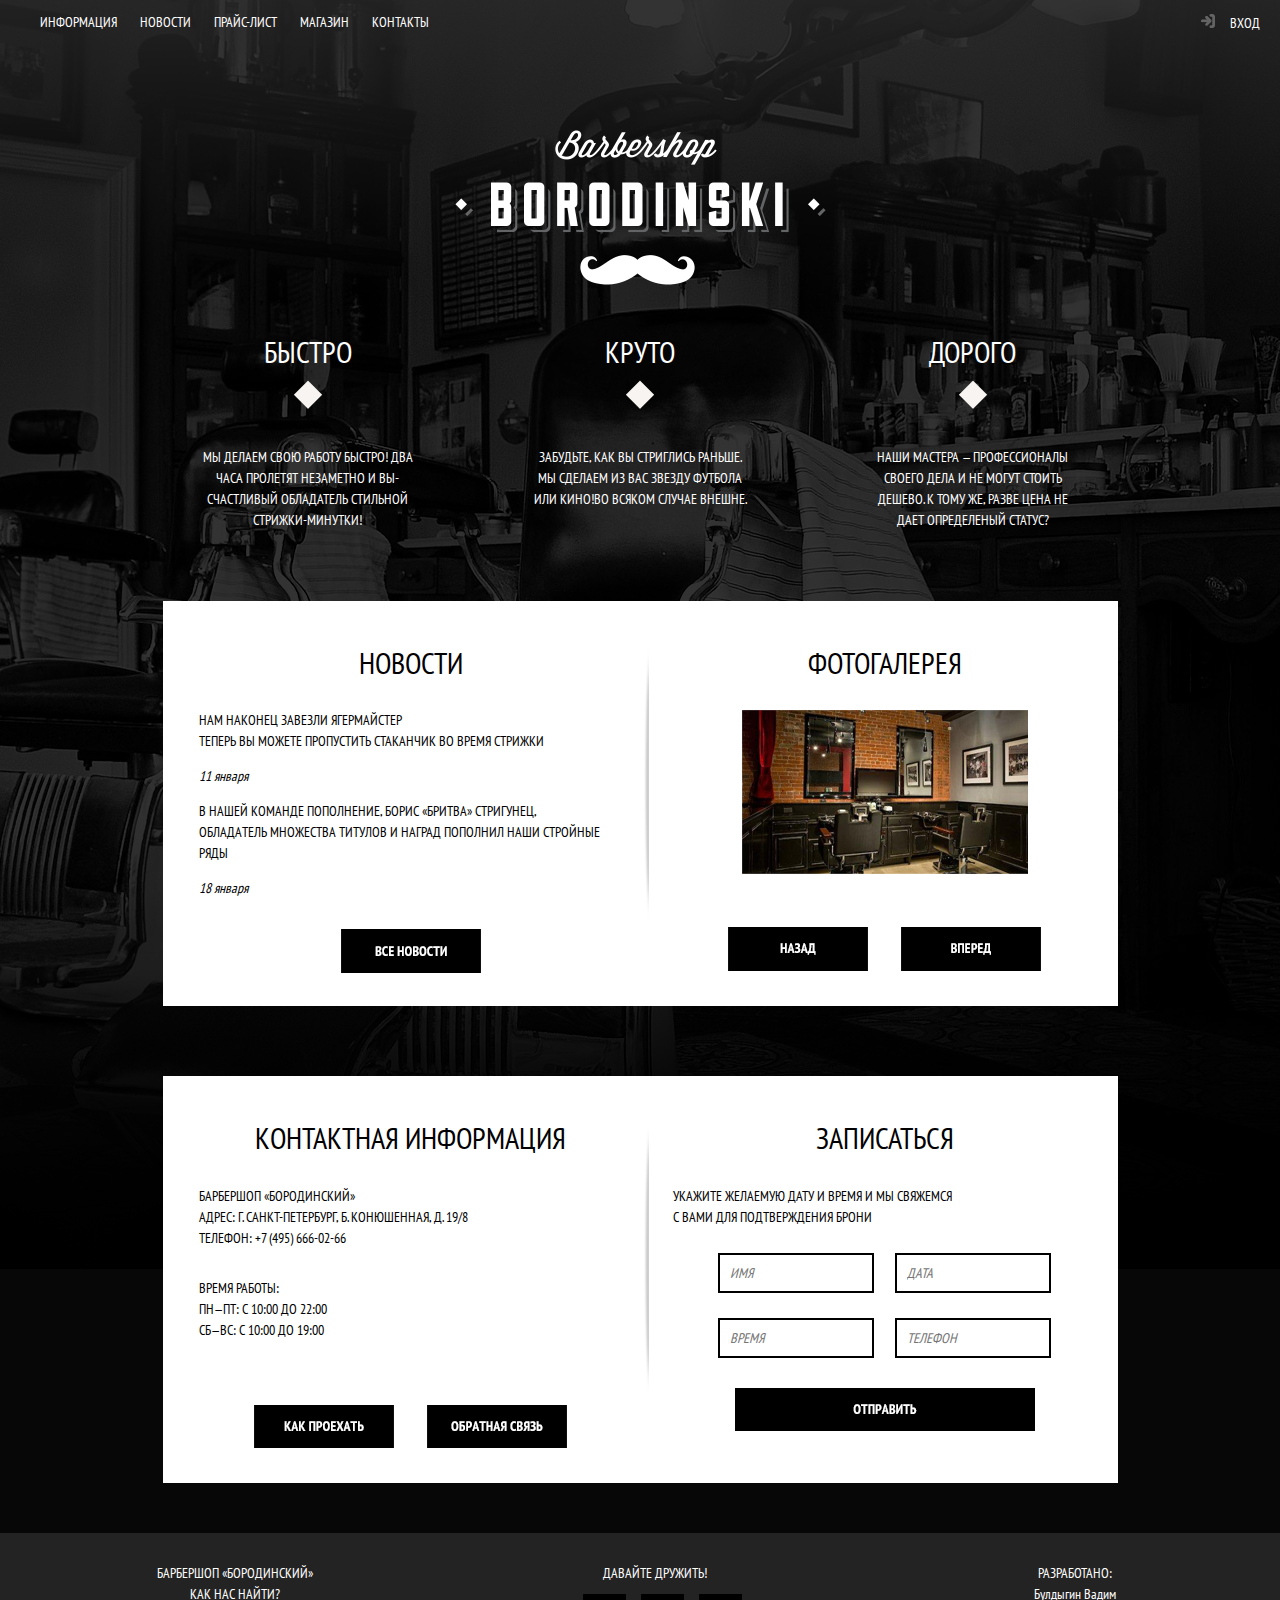
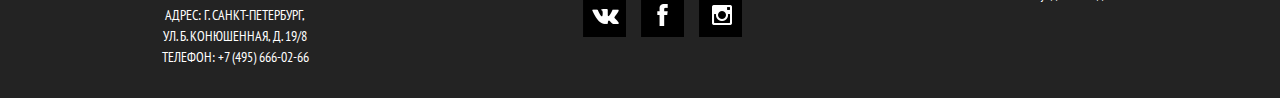
<file: index.html>
<!DOCTYPE html>
<html lang="en">

<head>
    <meta charset="UTF-8">
    <link href="https://fonts.googleapis.com/css?family=PT+Sans+Narrow:700&amp;subset=cyrillic" rel="stylesheet">
    <link href="normalize.css" rel="stylesheet">
    <link href="styles/style.css" rel="stylesheet" type="text/css">
    <title>Barbershop</title>
</head>

<body background="imgs/Background.png" style="background-position: top; background-repeat: no-repeat;">
    <header class="header">
        <div class="nav-menu-wrapper">
            <ul class="nav-menu">
                <li>ИНФОРМАЦИЯ</li>
                <li>НОВОСТИ</li>
                <li>ПРАЙС-ЛИСТ</li>
                <li>МАГАЗИН</li>
                <li>КОНТАКТЫ</li>
                <li class="nav-menu-last-item">
                    <img src="imgs/login.png" alt="ВХОД">ВХОД
                </li>
            </ul>
        </div>
    </header>
    <img class="logo" src="imgs/index-logo.png">
    <section class="advan">
        <div class="divsadvan">
            <div class="advantage">БЫСТРО</div>
            <div class="shape">
                <img src="imgs/Shape 1.png" alt="rombs">
            </div>
            <div class="advtext">
                МЫ ДЕЛАЕМ СВОЮ РАБОТУ БЫСТРО! ДВА<br>
                ЧАСА ПРОЛЕТЯТ НЕЗАМЕТНО И ВЫ-<br>
                СЧАСТЛИВЫЙ ОБЛАДАТЕЛЬ СТИЛЬНОЙ<br>
                СТРИЖКИ-МИНУТКИ!</div>

        </div>
        <div class="divsadvan">
            <div class="advantage">КРУТО</div>
            <div class="shape">
                <img src="imgs/Shape 1.png" alt="rombs">
            </div>
            <div class="advtext">
                ЗАБУДЬТЕ, КАК ВЫ СТРИГЛИСЬ РАНЬШЕ.<br>
                МЫ СДЕЛАЕМ ИЗ ВАС ЗВЕЗДУ ФУТБОЛА<br>
                ИЛИ КИНО!ВО ВСЯКОМ СЛУЧАЕ ВНЕШНЕ.
            </div>
        </div>
        <div class="divsadvan">
            <div class="advantage">ДОРОГО</div>
            <div class="shape">
                <img src="imgs/Shape 1.png" alt="rombs">
            </div>
            <div class="advtext">НАШИ МАСТЕРА — ПРОФЕССИОНАЛЫ<br>
                СВОЕГО ДЕЛА И НЕ МОГУТ СТОИТЬ<br>
                ДЕШЕВО. К ТОМУ ЖЕ, РАЗВЕ ЦЕНА НЕ<br>
                ДАЕТ ОПРЕДЕЛЕНЫЙ СТАТУС?</div>
    </section>
    <div class="firstblank">
        <div class="leftfirstblank">
            <div class="titleblank">НОВОСТИ</div>
            <div class="news">
                НАМ НАКОНЕЦ ЗАВЕЗЛИ ЯГЕРМАЙСТЕР<br>
                ТЕПЕРЬ ВЫ МОЖЕТЕ ПРОПУСТИТЬ СТАКАНЧИК ВО ВРЕМЯ СТРИЖКИ<br>
                <p style="font-style: italic;">11 января</p>
                В НАШЕЙ КОМАНДЕ ПОПОЛНЕНИЕ, БОРИС «БРИТВА» СТРИГУНЕЦ,<br>
                ОБЛАДAТЕЛЬ МНОЖЕСТВА ТИТУЛОВ И НАГРАД ПОПОЛНИЛ НАШИ СТРОЙНЫЕ РЯДЫ<br>
                <p style="font-style: italic;">18 января</p>
            </div>
            <div class="firstblankbuttons">
                <img src="imgs/allnews.png" alt="allnews">
            </div>
        </div>
        <div>
            <img src="imgs/Layer 17 copy 2.png" alt="septum">
        </div>
        <div class="rightfirstblank">
            <div class="titleblank">ФОТОГАЛЕРЕЯ</div>
            <div class="firstblankbuttons">
                <img src="imgs/Untitled-1.png" alt="gallery">
            </div>
            <div class="firstblankrightbuttons">
                <img src="imgs/back.png" alt="back">
                <img src="imgs/togo.png" alt="togo">
            </div>
        </div>
    </div>
    <div class="firstblank">
        <div class="leftfirstblank">
            <div class="titleblank">КОНТАКТНАЯ ИНФОРМАЦИЯ</div>
                <div class="continfo">
    <p>БАРБЕРШОП «БОРОДИНСКИЙ»<br>
    АДРЕС: Г. САНКТ-ПЕТЕРБУРГ, Б. КОНЮШЕННАЯ, Д. 19/8<br>
    ТЕЛЕФОН: +7 (495) 666-02-66<br>
    <p class="continfotext">ВРЕМЯ РАБОТЫ:<br>
    ПН—ПТ: С 10:00 ДО 22:00<br>
    СБ—ВС: С 10:00 ДО 19:00</p>
                </div>
    <div class="firstblankrightbuttons">
        <img src="imgs/dest.png" alt="destin">
        <img src="imgs/feedbck.png" alt="feedback">
    </div>
        </div>
            <div>
                <img src="imgs/Layer 17 copy 2.png" alt="septum">
            </div>
            <div class="rightfirstblank">
                <div class="titleblank">ЗАПИСАТЬСЯ</div>
                    <div class="continfo">
        УКАЖИТЕ ЖЕЛАЕМУЮ ДАТУ И ВРЕМЯ И МЫ СВЯЖЕМСЯ<br>
        С ВАМИ ДЛЯ ПОДТВЕРЖДЕНИЯ БРОНИ
                    </div>
        <div class="inputs">
            <input class="eachinput" type="text" placeholder="ИМЯ">
            <input class="eachinput" type="text" placeholder="ДАТА">
        </div>
            <div class="inputs">
                <input class="eachinput" type="text" placeholder="ВРЕМЯ">
                <input class="eachinput" type="text" placeholder="ТЕЛЕФОН">
            </div>
                <div class="firstblankbuttons">
                    <img src="imgs/push.png" alt="send">
                </div>
        
            </div>
    </div>
<footer>
<div class="leftfooter">БАРБЕРШОП «БОРОДИНСКИЙ»<br>
    КАК НАС НАЙТИ?<br> 
    АДРЕС: Г. САНКТ-ПЕТЕРБУРГ,<br> 
    УЛ. Б. КОНЮШЕННАЯ, Д. 19/8<br>
    ТЕЛЕФОН: +7 (495) 666-02-66
</div>
    
<div class="centerfooter">ДАВАЙТЕ ДРУЖИТЬ!<br>
    <div class="imgs">
        <img src="imgs/vk.png" alt="vk">
            <img src="imgs/facebook.png" alt="facebook">
                <img src="imgs/instagram.png" alt="instagram">
    </div>

</div>
<div class="rightfooter">РАЗРАБОТАНО:<br>
Булдыгин Вадим</div>

</div>
</footer>
    







    <!-- <p>ЛИЧНЫЙ КАБИНЕТ
        ВВедите пожалуйста свой логин и пароль
        ЛОГИН
        ПАРОЛЬ
        ЗАПОМНИТЕ МЕНЯ
        Я ЗАБЫЛ ПАРОЛЬ!</p> -->
</body>

</html>
</file>
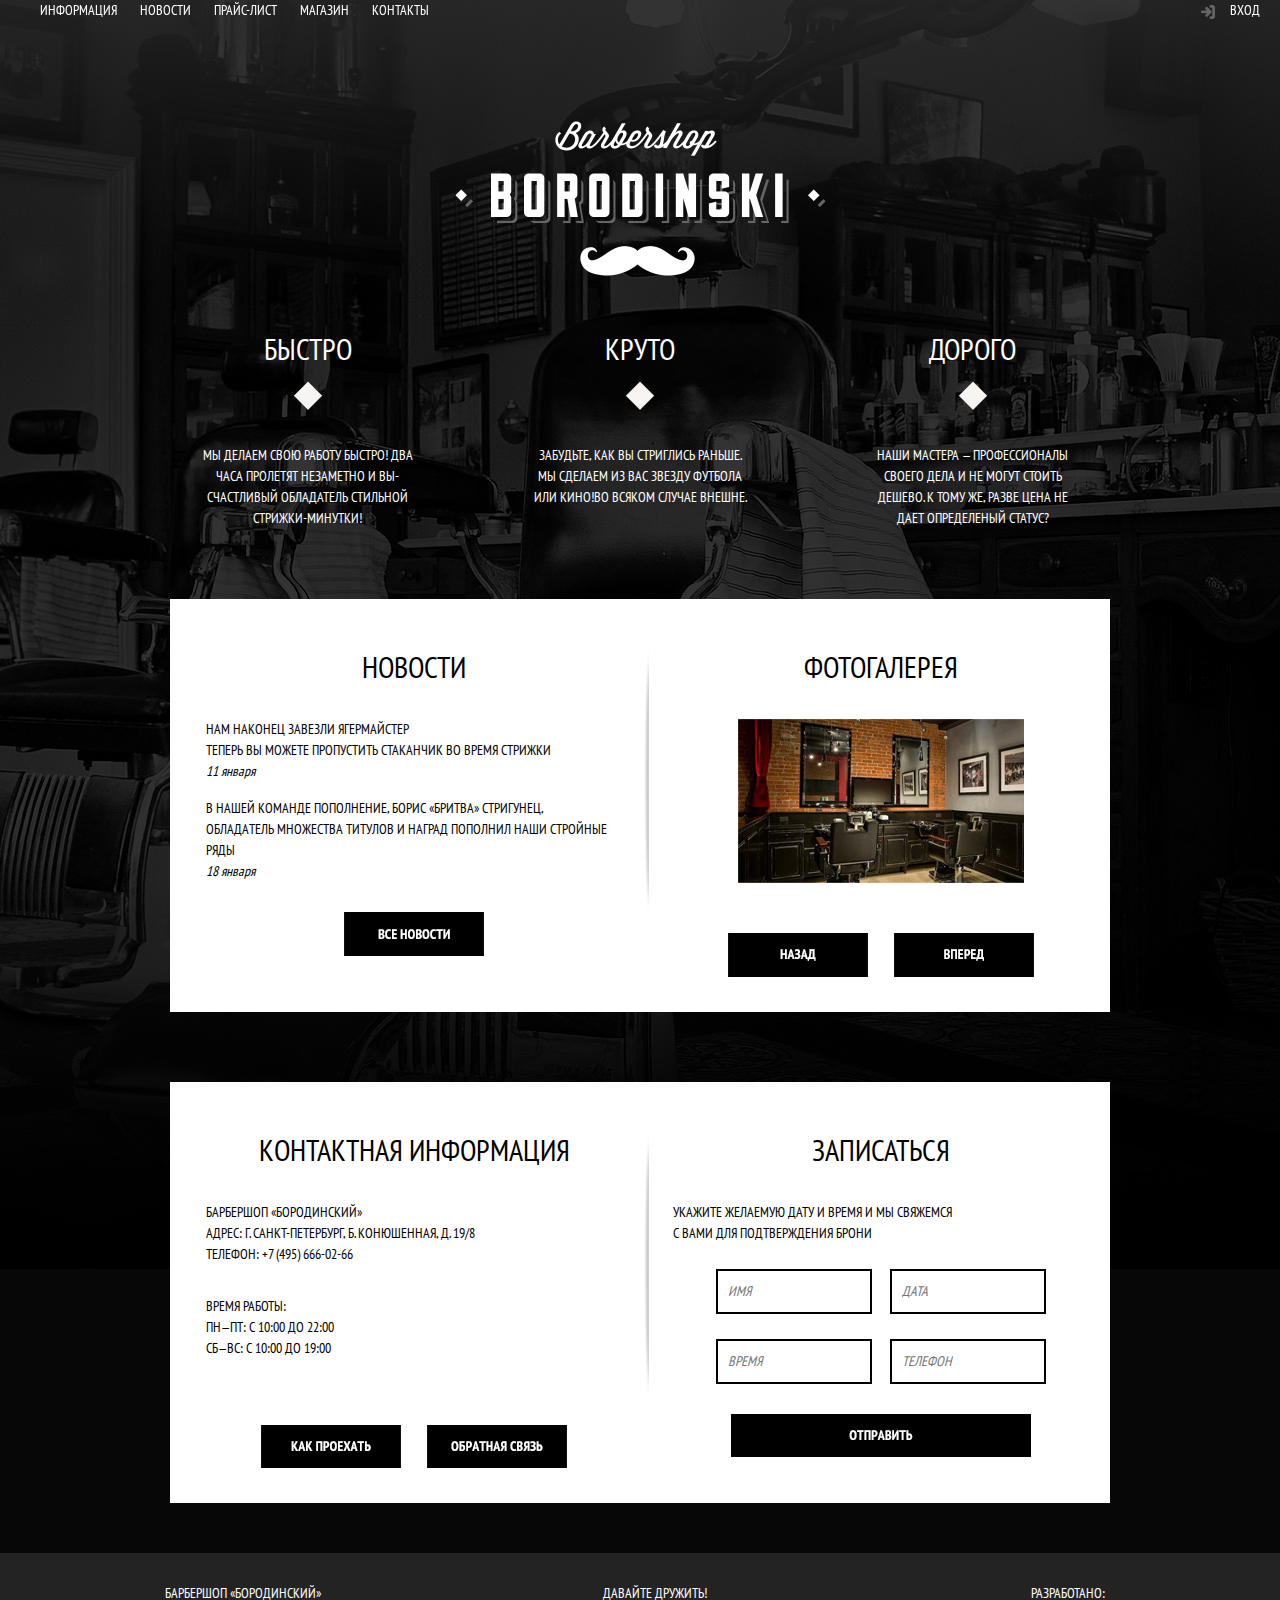
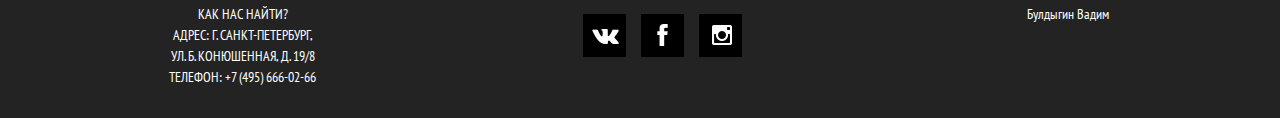
<file: index2.html>
<!DOCTYPE html>
<html lang="en">

<head>
    <meta charset="UTF-8">
    <link href="https://fonts.googleapis.com/css?family=PT+Sans+Narrow:700&amp;subset=cyrillic" rel="stylesheet">
    <!-- <link href="normalize.css" rel="stylesheet"> -->
    <link rel="stylesheet" href="styles/bootstrap.css">
    <link href="styles/style.css" rel="stylesheet" type="text/css">
    <title>Barbershop</title>
</head>

<body background="imgs/Background.png" style="background-position: top; background-repeat: no-repeat;">
    <header class="header sticky-top">
        <div class="nav-menu-wrapper">
            <ul class="nav-menu">
                <li><a href="#info">ИНФОРМАЦИЯ</li></a>
                <li><a href="#news">НОВОСТИ</li></a>
                <li><a href="price.html">ПРАЙС-ЛИСТ</li></a>
                <li><a href="">МАГАЗИН</li></a>
                <li><a href="#contacts">КОНТАКТЫ</li></a>
                <li class="nav-menu-last-item"><a href="">
                    <img src="imgs/login.png" alt="ВХОД">ВХОД
                </li>
                </a>
            </ul>
        </div>
    </header>
    <img class="logo" id="info" src="imgs/index-logo.png">
    <section class="advan">
        <div class="divsadvan">
            <div class="advantage">БЫСТРО</div>
            <div class="shape">
                <img src="imgs/Shape 1.png" alt="rombs">
            </div>
            <div class="advtext">
                МЫ ДЕЛАЕМ СВОЮ РАБОТУ БЫСТРО! ДВА<br>
                ЧАСА ПРОЛЕТЯТ НЕЗАМЕТНО И ВЫ-<br>
                СЧАСТЛИВЫЙ ОБЛАДАТЕЛЬ СТИЛЬНОЙ<br>
                СТРИЖКИ-МИНУТКИ!</div>

        </div>
        <div class="divsadvan">
            <div class="advantage">КРУТО</div>
            <div class="shape">
                <img src="imgs/Shape 1.png" alt="rombs">
            </div>
            <div class="advtext">
                ЗАБУДЬТЕ, КАК ВЫ СТРИГЛИСЬ РАНЬШЕ.<br>
                МЫ СДЕЛАЕМ ИЗ ВАС ЗВЕЗДУ ФУТБОЛА<br>
                ИЛИ КИНО!ВО ВСЯКОМ СЛУЧАЕ ВНЕШНЕ.
            </div>
        </div>
        <div class="divsadvan">
            <div class="advantage">ДОРОГО</div>
            <div class="shape">
                <img src="imgs/Shape 1.png" alt="rombs">
            </div>
            <div class="advtext" id="news">НАШИ МАСТЕРА — ПРОФЕССИОНАЛЫ<br>
                СВОЕГО ДЕЛА И НЕ МОГУТ СТОИТЬ<br>
                ДЕШЕВО. К ТОМУ ЖЕ, РАЗВЕ ЦЕНА НЕ<br>
                ДАЕТ ОПРЕДЕЛЕНЫЙ СТАТУС?</div>
    </section>
    <div class="firstblank">
        <div class="leftfirstblank">
            <div class="titleblank">НОВОСТИ</div>
            <div class="news">
                НАМ НАКОНЕЦ ЗАВЕЗЛИ ЯГЕРМАЙСТЕР<br>
                ТЕПЕРЬ ВЫ МОЖЕТЕ ПРОПУСТИТЬ СТАКАНЧИК ВО ВРЕМЯ СТРИЖКИ<br>
                <p style="font-style: italic;">11 января</p>
                В НАШЕЙ КОМАНДЕ ПОПОЛНЕНИЕ, БОРИС «БРИТВА» СТРИГУНЕЦ,<br>
                ОБЛАДAТЕЛЬ МНОЖЕСТВА ТИТУЛОВ И НАГРАД ПОПОЛНИЛ НАШИ СТРОЙНЫЕ РЯДЫ<br>
                <p style="font-style: italic;">18 января</p>
            </div>
            <div class="firstblankbuttons">
                <a href=""><img src="imgs/allnews.png" alt="allnews"></a>
            </div>
        </div>
        <div>
            <img src="imgs/Layer 17 copy 2.png" alt="septum">
        </div>
        <div class="rightfirstblank">
            <div class="titleblank">ФОТОГАЛЕРЕЯ</div>
            <div class="firstblankbuttons">
                <img src="imgs/Untitled-1.png" alt="gallery">
            </div>
            <div class="firstblankrightbuttons">
                <img src="imgs/back.png" alt="back">
                <img src="imgs/togo.png" alt="togo">
            </div>
        </div>
    </div>
    <div class="firstblank" id="contacts">
        <div class="leftfirstblank">
            <div class="titleblank">КОНТАКТНАЯ ИНФОРМАЦИЯ</div>
                <div class="continfo">
    <p>БАРБЕРШОП «БОРОДИНСКИЙ»<br>
    АДРЕС: Г. САНКТ-ПЕТЕРБУРГ, Б. КОНЮШЕННАЯ, Д. 19/8<br>
    ТЕЛЕФОН: +7 (495) 666-02-66<br>
    <p class="continfotext">ВРЕМЯ РАБОТЫ:<br>
    ПН—ПТ: С 10:00 ДО 22:00<br>
    СБ—ВС: С 10:00 ДО 19:00</p>
                </div>
    <div class="firstblankrightbuttons">
        <a href="nikak.html" method="post"><img src="imgs/dest.png" alt="destin"></a>
        <a href="" method="post"><img src="imgs/feedbck.png" alt="feedback"></a>
    </div>
        </div>
            <div>
                <img src="imgs/Layer 17 copy 2.png" alt="septum">
            </div>
            <div class="rightfirstblank">
                <div class="titleblank">ЗАПИСАТЬСЯ</div>
                    <div class="continfo">
        УКАЖИТЕ ЖЕЛАЕМУЮ ДАТУ И ВРЕМЯ И МЫ СВЯЖЕМСЯ<br>
        С ВАМИ ДЛЯ ПОДТВЕРЖДЕНИЯ БРОНИ
                    </div>
        <div class="inputs">
            <input class="eachinput" type="text" placeholder="ИМЯ">
            <input class="eachinput" type="text" placeholder="ДАТА">
        </div>
            <div class="inputs">
                <input class="eachinput" type="text" placeholder="ВРЕМЯ">
                <input class="eachinput" type="text" placeholder="ТЕЛЕФОН">
            </div>
                <div class="firstblankbuttons">
                    <a href="" method="post"><img src="imgs/push.png" alt="send">
                    </a>
                </div>
        
            </div>
    </div>
<footer>
<div class="leftfooter">БАРБЕРШОП «БОРОДИНСКИЙ»<br>
    КАК НАС НАЙТИ?<br> 
    АДРЕС: Г. САНКТ-ПЕТЕРБУРГ,<br> 
    УЛ. Б. КОНЮШЕННАЯ, Д. 19/8<br>
    ТЕЛЕФОН: +7 (495) 666-02-66
</div>
    
<div class="centerfooter">ДАВАЙТЕ ДРУЖИТЬ!<br>
    <div class="imgs">
        <a href="https://vk.com/id17850295"><img src="imgs/vk.png" alt="vk"></a>
            <a href="https://www.facebook.com/VadimBuldgn"><img src="imgs/facebook.png" alt="facebook"></a>
                <a href=""><img src="imgs/instagram.png" alt="instagram"></a>
    </div>

</div>
<div class="rightfooter">РАЗРАБОТАНО:<br>
Булдыгин Вадим</div>

</div>
</footer>
    







    <!-- <p>ЛИЧНЫЙ КАБИНЕТ
        ВВедите пожалуйста свой логин и пароль
        ЛОГИН
        ПАРОЛЬ
        ЗАПОМНИТЕ МЕНЯ
        Я ЗАБЫЛ ПАРОЛЬ!</p> -->
</body>

</html>
</file>
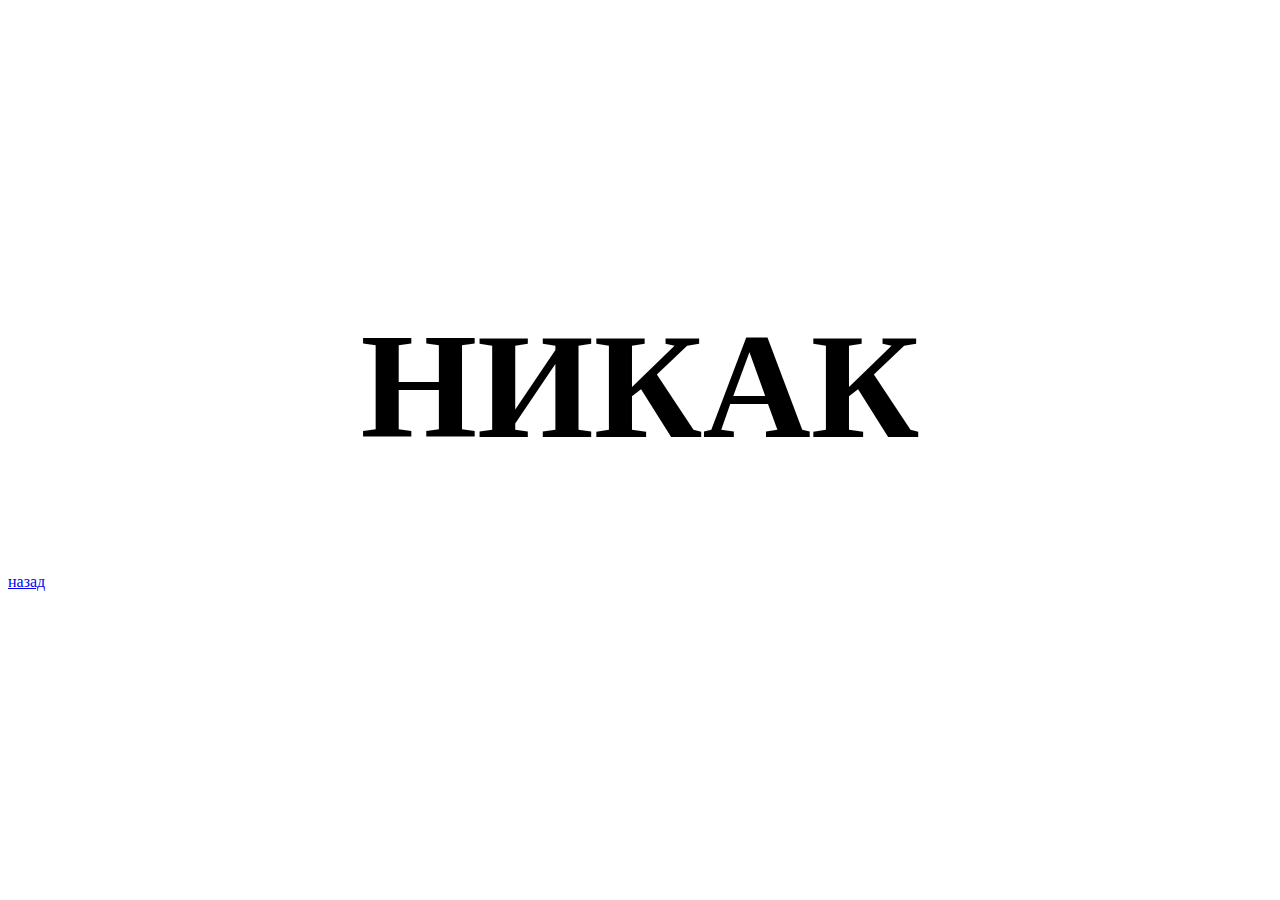
<file: nikak.html>
<!DOCTYPE html>
<html lang="en">
<head>
    <meta charset="UTF-8">
    <meta name="viewport" content="width=device-width, initial-scale=1.0">
    <meta http-equiv="X-UA-Compatible" content="ie=edge">
    <title>404 NOOOOOOOOOOOOOOOOOO</title>
</head>
<body>
    <h1 style="text-align: center;margin-top: 300px; font-size: 150px;"><strong>НИКАК</strong></h1>
    <a href="index.html">назад</a>
</body>
</html>
</file>
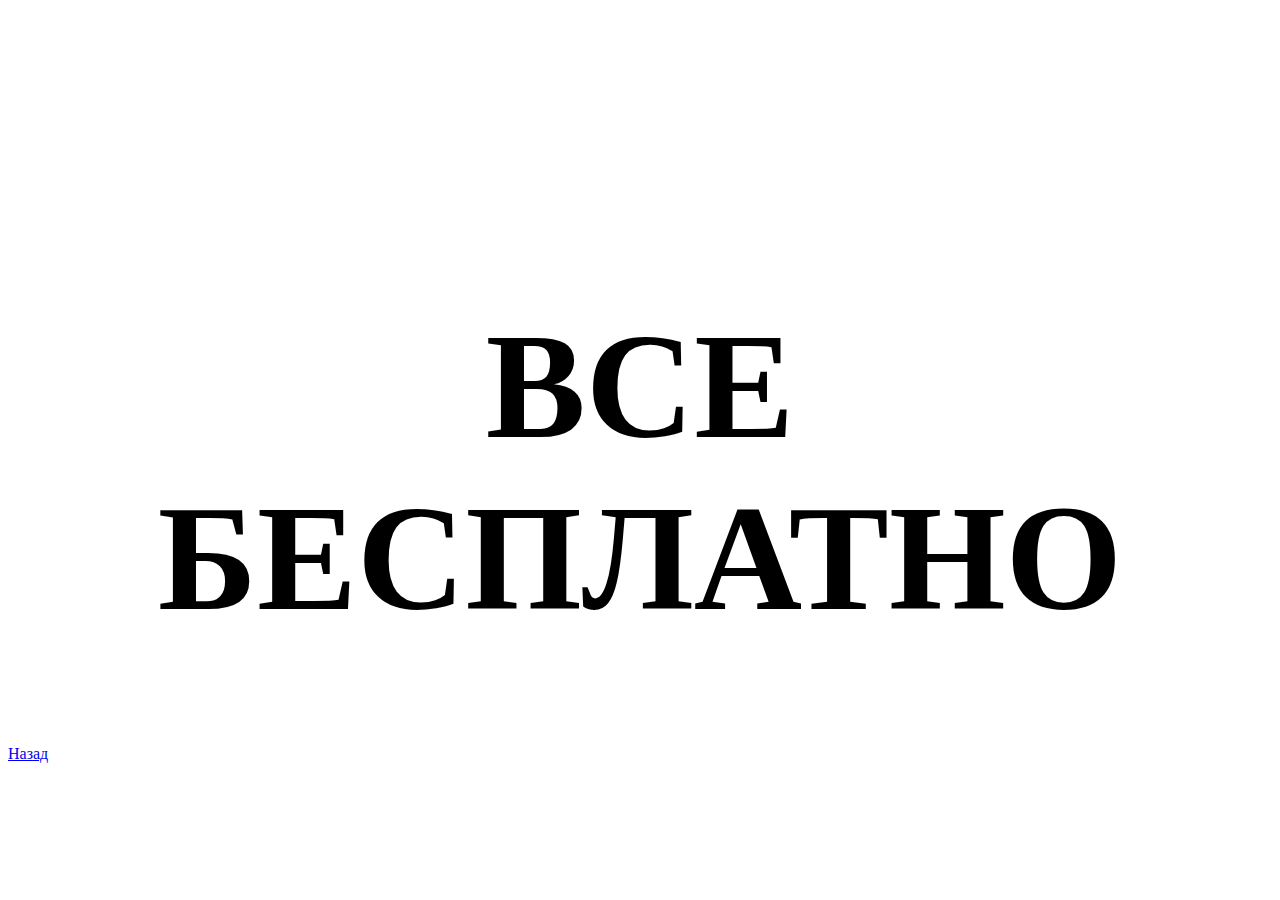
<file: price.html>
<!DOCTYPE html>
<html lang="en">
<head>
    <meta charset="UTF-8">
    <meta name="viewport" content="width=device-width, initial-scale=1.0">
    <meta http-equiv="X-UA-Compatible" content="ie=edge">
    <title>Pricelist</title>
</head>
<body>
<h1 style="text-align:center; margin-top: 300px; font-size: 150px">ВСЕ БЕСПЛАТНО</h1>
    <a href="index.html">Назад</a>
</body>
</html>
</file>
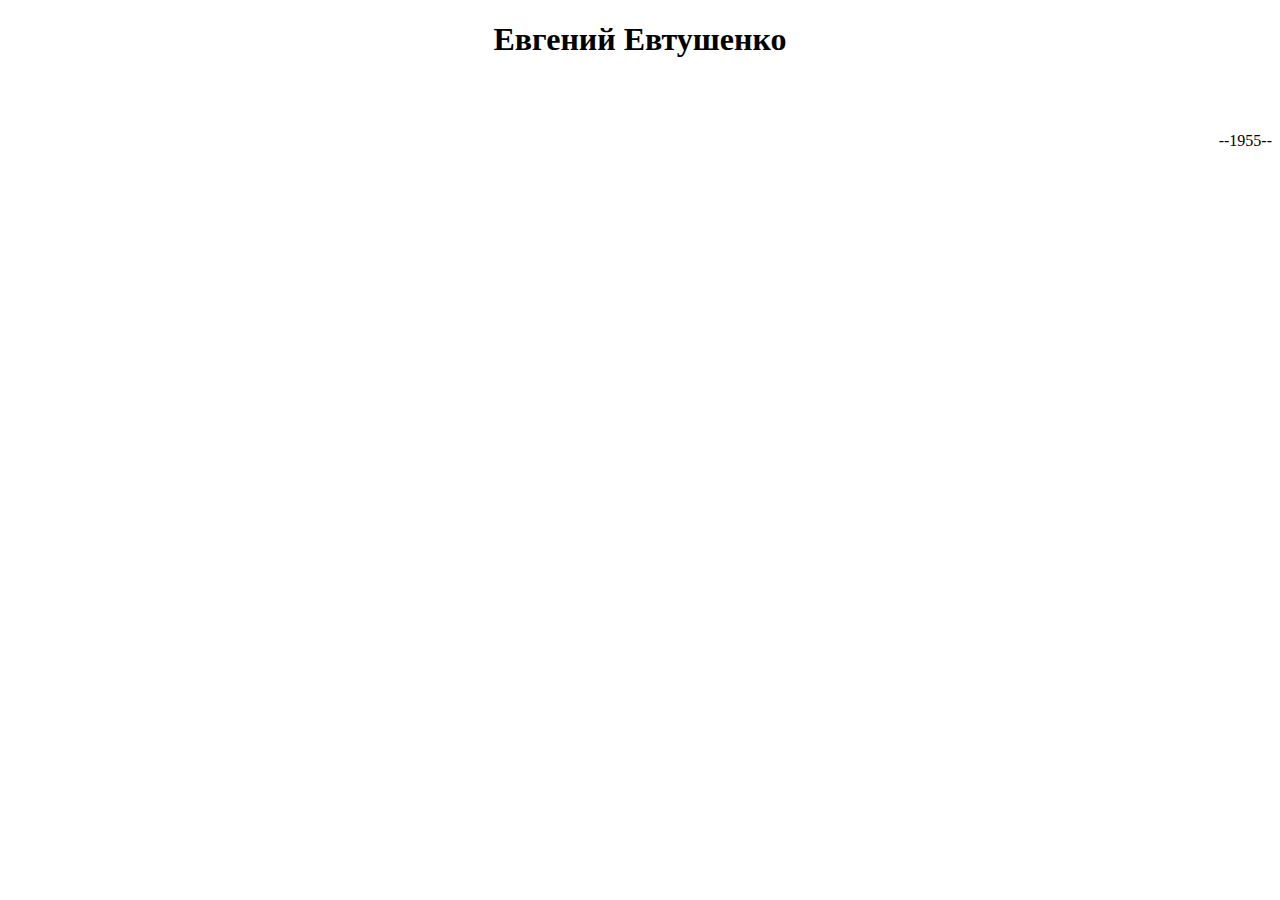
<file: styles/test2.html>
<!DOCTYPE html>
<html lang="en">
<head>
    <meta charset="UTF-8">
    <meta name="viewport" content="width=device-width, initial-scale=1.0">
    <meta http-equiv="X-UA-Compatible" content="ie=edge">
    <title>Document</title>
</head>
<body>
    <h1 style="text-align:center;">Евгений Евтушенко</h1>
<br>
<br>
    <p style="float:right;">--1955--</p>    
</body>
</html>
</file>
<file: styles/style.css>
body{
	font-family: 'PT Sans Narrow', sans-serif;
    font-size: 14px;
    color: white;
}

/* .header{
    background: black;
    top: 0px;
    height: 72px;
    width: 100%; */
    /* position: fixed; поменял на бутстраповский sticky-top */
    
}

.nav-menu-wrapper{
    width: 940px;
    height: 72px;
    margin: 0 auto;
    padding-top: 25px;
}

/* .nav-menu{
    height: 72px; 
    font-size: 16px;
    margin: 0;
    list-style: none;

} */

.nav-menu li{
    display: inline;
    margin-right: 20px;
   
}

.nav-menu li a{
    text-decoration:none;
    color: white;
}

.nav-menu li:hover {
        /* padding: 10px;
        background-color: white; */
        padding-bottom: 20px;
        border-bottom: 5px solid white;
        /* color: black; */
}

/* .nav-menu li:active{
        
} */

.nav-menu-last-item{
    float: right;
}

.nav-menu img{
   margin-right: 15px;
   display: inline;
}

.logo{
    display: block;
    margin-top: 100px;
    margin-left: auto;
    margin-right: auto;
}

.advan{
    max-width: 1000px;
    margin: 0 auto;
    display: flex;
    justify-content: space-evenly; 
    margin-top: 50px;
    flex-wrap: wrap;
}

.advantage{
    margin-left: 0 auto;
    margin-right: 0 auto;
    margin-bottom: 10px;
    font-size: 30px;
}

.divsadvan{
width: 33%;
text-align: center;
min-width: 200px;
}

.advtext{
    margin-top: 35px;
    line-height: 1.5;
}

.firstblank{
    width: 940px;
    background: white;
    margin: 0 auto;
    margin-top: 70px;
    color: black;
    display: flex;
    justify-content: space-evenly;
    text-align: left;
    padding: 45px 0px 15px 15px;
}

.leftfirstblank{
    width: 45%;
}

.rightfirstblank{
    width: 45%;
}


.titleblank{
    font-size: 30px;
    text-align: center;
    margin-bottom: 30px;
}

.news{
    line-height: 1.5;
}

.firstblankbuttons{
    text-align: center;
    margin-top: 30px;
}

.firstblankrightbuttons{
    display: flex;
    justify-content: space-between;
    padding: 50px 55px 20px 55px;
}

.continfo{
    line-height: 1.5;
}

.continfotext{
    padding-top: 15px;
}

.inputs{
    display: flex;
    justify-content: space-evenly;
    margin: 25px 25px 25px 25px;
}

.eachinput{
    border: 2px solid black;
    padding: 10px;
    font-style: italic;
}

footer{
    background-color: #232323;
    margin-top: 50px;
    line-height: 1.5;
    display: flex;
    justify-content: center;
    padding: 30px 0px 30px 30px;
    text-align: center;
}

.leftfooter{
    width: 33%;
}

.centerfooter{
    width: 33%;
    padding: 0px 10px 0px 10px;

}

.imgs{
    display: flex;
    justify-content: center;
    margin-top: 10px;
}

.imgs img{
    margin-left: 15px;
}

.rightfooter{
    width: 33%;
}
</file>
